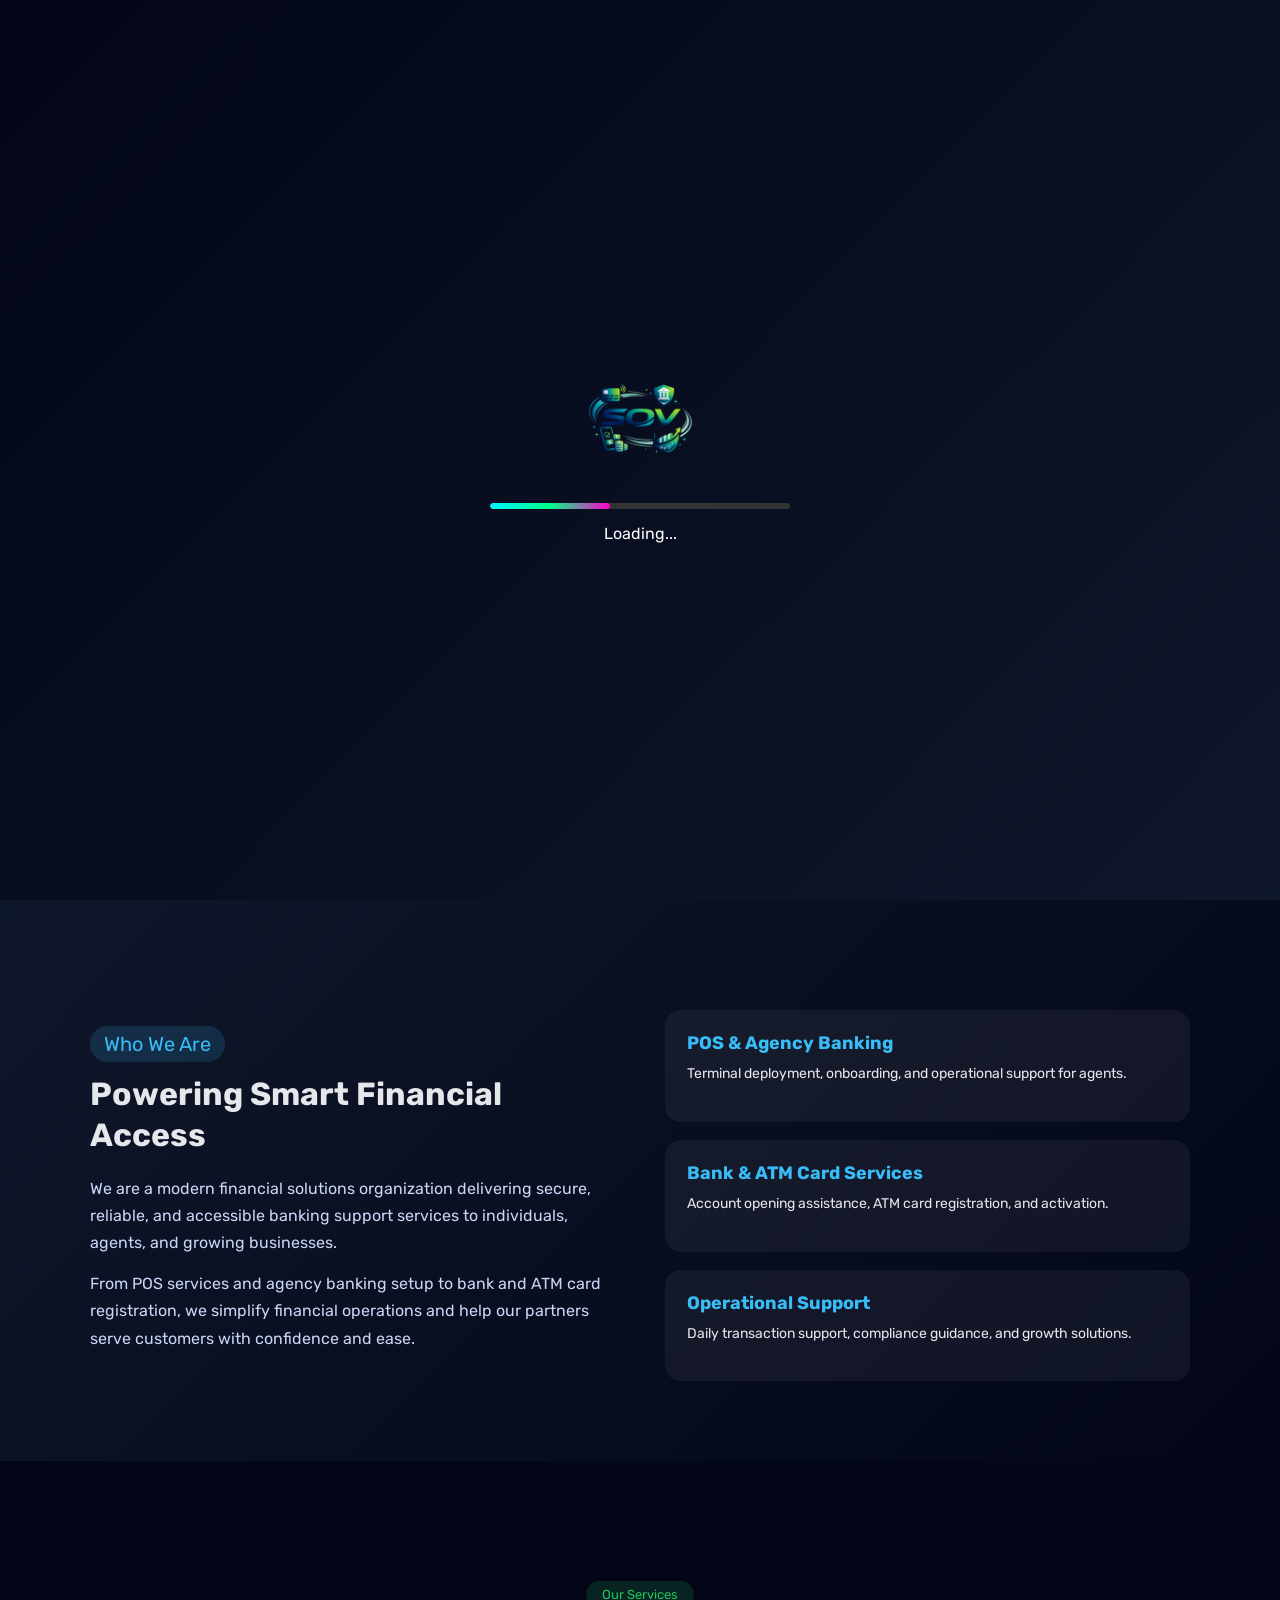
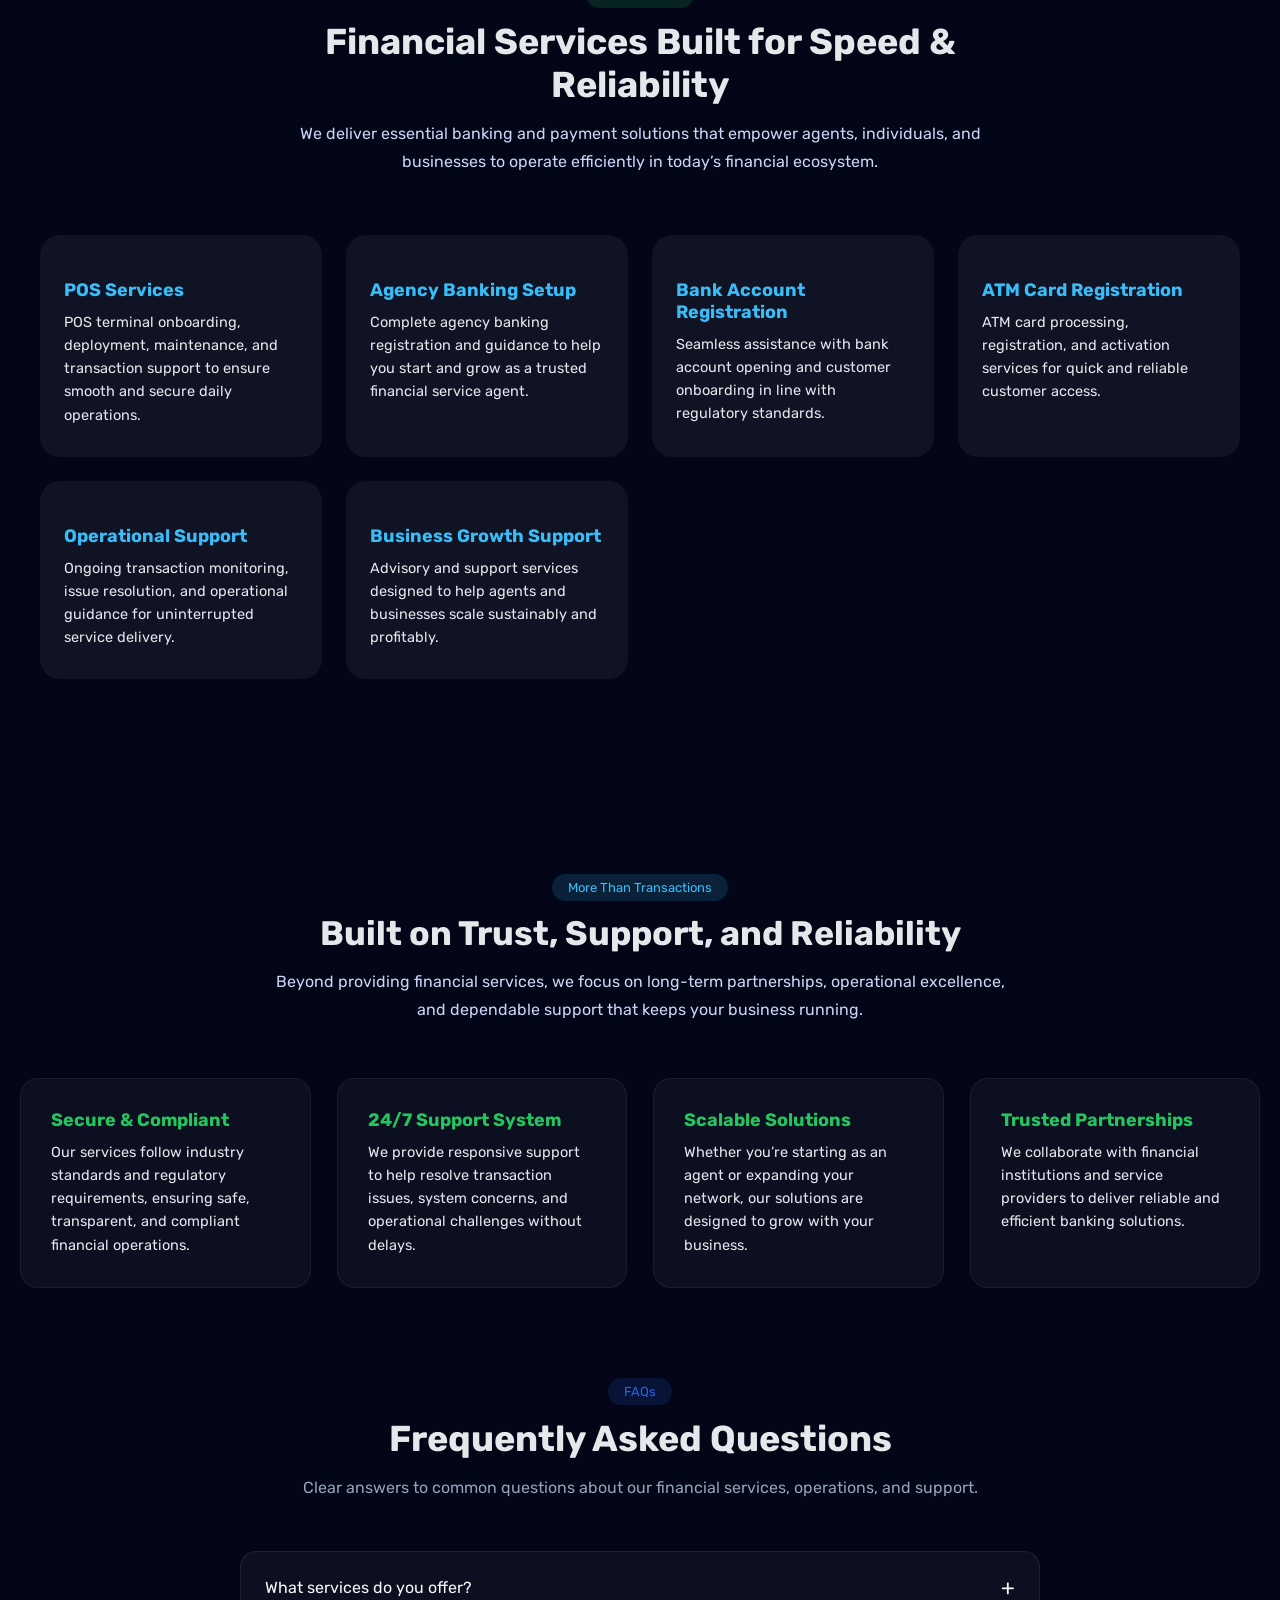
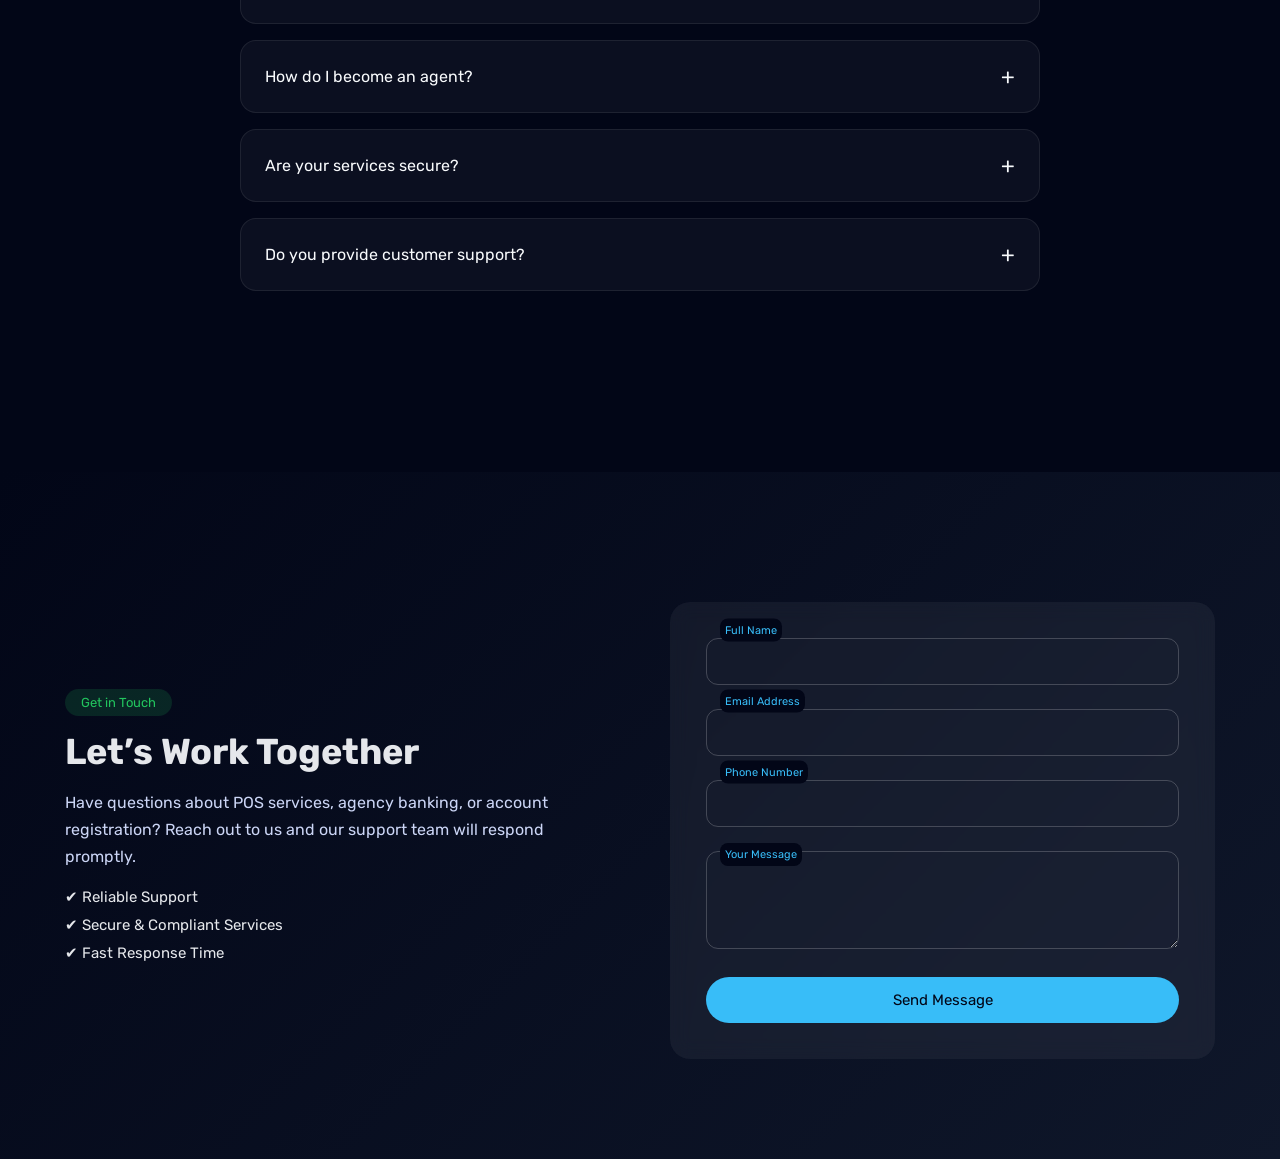
<file: index.html>
<!DOCTYPE html>
<html lang="en">
<head>
    <meta charset="UTF-8">
    <meta name="viewport" content="width=device-width, initial-scale=1.0">
    <meta name="description" content=" Spacious Olas Ventures website" />
    <title>Olas Ventures</title>
    <link rel="icon" type="images/png" href="lg.png">
    <link rel="stylesheet" href="style.css">
    <link rel="stylesheet" href="https://unicons.iconscout.com/release/v4.2.0/css/line.css">
</head>
<body>
    <div id="preloader">
        <!-- Replace with your logo -->
        <img src="lg.png" alt="Logo">
        <div class="line-loader"></div>
        <p style="margin-top:15px;">Loading...</p>
    </div>
    <header>
        <div class="top">
        <img src="lg.png" alt="" class="logo">
        <h1>SPACIOUS <span class="lag"">OLAS VENTURES</span></h1>
    </div>
     <nav id="all-nav">
         <ul>
             <li><a href="#home" accesskey="h">Home</a></li>
             <li><a href="#about" accesskey="a">About Us</a></li>                             
             <li><a href="#services" accesskey="s">Services</a></li>
             <li><a href="#more" accesskey="m">more</a></li>
             <li><a href="#contact" accesskey="c">Contact</a></li>
            </ul>
        </nav>
    </header>
    
    <main>
        <section class="home" id="home">
            <div class="home-container">
    <div class="home-text">
      <span class="badge">Trusted Financial Solutions</span>
      <h1>
        Smart Banking <br />
        Solutions for <span>Everyday Transactions</span>
      </h1>
      <p>
        We provide secure POS services, agency banking support,
        bank and ATM card registration, and operational assistance
        designed to help individuals and businesses grow with confidence.
      </p>

      <div class="home-actions">
        <a href="#services" class="btn primary">Our Services</a>
        <a href="#contact" class="btn secondary">Get Started</a>
      </div>
    </div>

    <div class="home-visual">
      <div class="stat-card">
        <h3>10K+</h3>
        <p>Active Agents</p>
      </div>
      <div class="stat-card">
        <h3>99.9%</h3>
        <p>Transaction Uptime</p>
      </div>
      <div class="stat-card">
        <h3>24/7</h3>
        <p>Operational Support</p>
      </div>
    </div>
  </div>
        </section>
        
        <section class="about" id="about">
            <div class="about-container">
    <div class="about-text">
      <span class="tag">Who We Are</span>
      <h2>Powering Smart Financial Access</h2>
      <p>
        We are a modern financial solutions organization delivering secure,
        reliable, and accessible banking support services to individuals,
        agents, and growing businesses.
      </p>
      <p>
        From POS services and agency banking setup to bank and ATM card
        registration, we simplify financial operations and help our partners
        serve customers with confidence and ease.
      </p>
    </div>

    <div class="about-cards">
      <div class="card">
        <h3>POS & Agency Banking</h3>
        <p>Terminal deployment, onboarding, and operational support for agents.</p>
      </div>

      <div class="card">
        <h3>Bank & ATM Card Services</h3>
        <p>Account opening assistance, ATM card registration, and activation.</p>
      </div>

      <div class="card">
        <h3>Operational Support</h3>
        <p>Daily transaction support, compliance guidance, and growth solutions.</p>
      </div>
    </div>
  </div>
        </section>
        
        <section class="services" id="services">
            <div class="services-container">
    <div class="services-header">
      <span class="tag">Our Services</span>
      <h2>Financial Services Built for Speed & Reliability</h2>
      <p>
        We deliver essential banking and payment solutions that empower
        agents, individuals, and businesses to operate efficiently
        in today’s financial ecosystem.
      </p>
    </div>

    <div class="services-grid">
      <div class="service-card">
        <div class="icon"><i class="uil uil-analytics"></i></div>
        <h3>POS Services</h3>
        <p>
          POS terminal onboarding, deployment, maintenance, and transaction
          support to ensure smooth and secure daily operations.
        </p>
      </div>

      <div class="service-card">
        <div class="icon"><i class="uil uil-home"></i></div>
        <h3>Agency Banking Setup</h3>
        <p>
          Complete agency banking registration and guidance to help you
          start and grow as a trusted financial service agent.
        </p>
      </div>

      <div class="service-card">
        <div class="icon"><i class="uil uil-user"></i></div>
        <h3>Bank Account Registration</h3>
        <p>
          Seamless assistance with bank account opening and customer
          onboarding in line with regulatory standards.
        </p>
      </div>

      <div class="service-card">
        <div class="icon"><i class="uil uil-credit-card"></i></div>
        <h3>ATM Card Registration</h3>
        <p>
          ATM card processing, registration, and activation services
          for quick and reliable customer access.
        </p>
      </div>

      <div class="service-card">
        <div class="icon"><i class="uil uil-cog"></i></div>
        <h3>Operational Support</h3>
        <p>
          Ongoing transaction monitoring, issue resolution, and
          operational guidance for uninterrupted service delivery.
        </p>
      </div>

      <div class="service-card">
        <div class="icon"><i class="uil uil-chart-line"></i></div>
        <h3>Business Growth Support</h3>
        <p>
          Advisory and support services designed to help agents and
          businesses scale sustainably and profitably.
        </p>
      </div>
    </div>
  </div>
        </section>
        
        <section class="more" id="more">
            <div class="more-header">
      <span class="tag">More Than Transactions</span>
      <h2>Built on Trust, Support, and Reliability</h2>
      <p>
        Beyond providing financial services, we focus on long-term partnerships,
        operational excellence, and dependable support that keeps your business running.
      </p>
    </div>

    <div class="more-grid">
      <div class="more-card">
        <h3>Secure & Compliant</h3>
        <p>
          Our services follow industry standards and regulatory requirements,
          ensuring safe, transparent, and compliant financial operations.
        </p>
      </div>

      <div class="more-card">
        <h3>24/7 Support System</h3>
        <p>
          We provide responsive support to help resolve transaction issues,
          system concerns, and operational challenges without delays.
        </p>
      </div>

      <div class="more-card">
        <h3>Scalable Solutions</h3>
        <p>
          Whether you’re starting as an agent or expanding your network,
          our solutions are designed to grow with your business.
        </p>
      </div>

      <div class="more-card">
        <h3>Trusted Partnerships</h3>
        <p>
          We collaborate with financial institutions and service providers
          to deliver reliable and efficient banking solutions.
        </p>
      </div>
    </div>
  </div>
  <section class="faq" id="faq">
  <div class="container">
    <div class="faq-header">
      <span class="tag">FAQs</span>
      <h2>Frequently Asked Questions</h2>
      <p>
        Clear answers to common questions about our financial services,
        operations, and support.
      </p>
    </div>

    <div class="faq-list">

      <div class="faq-item">
        <button class="faq-question">
          What services do you offer?
          <span class="icon">+</span>
        </button>
        <div class="faq-answer">
          <p>
            We provide POS services, agency banking setup, bank account registration,
            ATM card registration, and full operational support for agents and businesses.
          </p>
        </div>
      </div>

      <div class="faq-item">
        <button class="faq-question">
          How do I become an agent?
          <span class="icon">+</span>
        </button>
        <div class="faq-answer">
          <p>
            You can become an agent by contacting us through our website.
            Our team will guide you through registration, setup, and onboarding.
          </p>
        </div>
      </div>

      <div class="faq-item">
        <button class="faq-question">
          Are your services secure?
          <span class="icon">+</span>
        </button>
        <div class="faq-answer">
          <p>
            Yes. We follow industry best practices and compliance standards
            to ensure secure, transparent, and reliable financial operations.
          </p>
        </div>
      </div>

      <div class="faq-item">
        <button class="faq-question">
          Do you provide customer support?
          <span class="icon">+</span>
        </button>
        <div class="faq-answer">
          <p>
            Absolutely. Our support team is available to assist with transaction issues,
            technical concerns, and operational guidance.
          </p>
        </div>
      </div>

    </div>
  </div>
</section>

        </section>
        
        <section class="contact" id="contact">
            <div class="contact-container">
    
    <div class="contact-info">
      <span class="tag">Get in Touch</span>
      <h2>Let’s Work Together</h2>
      <p>
        Have questions about POS services, agency banking, or account registration?
        Reach out to us and our support team will respond promptly.
      </p>

      <ul>
        <li>✔ Reliable Support</li>
        <li>✔ Secure & Compliant Services</li>
        <li>✔ Fast Response Time</li>
      </ul>
    </div>

    <form
      class="contact-form"
      action="https://formsubmit.co/olasventures90ltd@gmail.com" method="POST">
      <!-- FormSubmit Settings -->
      <input type="hidden" name="_captcha" value="false">
      <input type="hidden" name="_template" value="table">
      

      <div class="form-group">
        <input type="text" name="name" required />
        <label>Full Name</label>
      </div>

      <div class="form-group">
        <input type="email" name="email" required />
        <label>Email Address</label>
      </div>

      <div class="form-group">
        <input type="tel" name="phone" required />
        <label>Phone Number</label>
      </div>

      <div class="form-group">
        <textarea name="message" rows="4" required></textarea>
        <label>Your Message</label>
      </div>
      
      <input type="hidden" name="_next" value="https://olasventures.netlify.app/thank-you.html">

      <button type="submit">Send Message</button>
    </form>

  </div>
        </section>
    </main>
    
    <script>
        window.addEventListener("load", () => {
            setTimeout(() => {
                document.getElementById("preloader").style.display = "none";
            }, 3000); // 3 seconds
        });
  const faqItems = document.querySelectorAll('.faq-item');

  faqItems.forEach(item => {
    const button = item.querySelector('.faq-question');

    button.addEventListener('click', () => {
      faqItems.forEach(i => {
        if (i !== item) i.classList.remove('active');
      });
      item.classList.toggle('active');
    });
  });
</script>
    
</body>
</html>
</file>
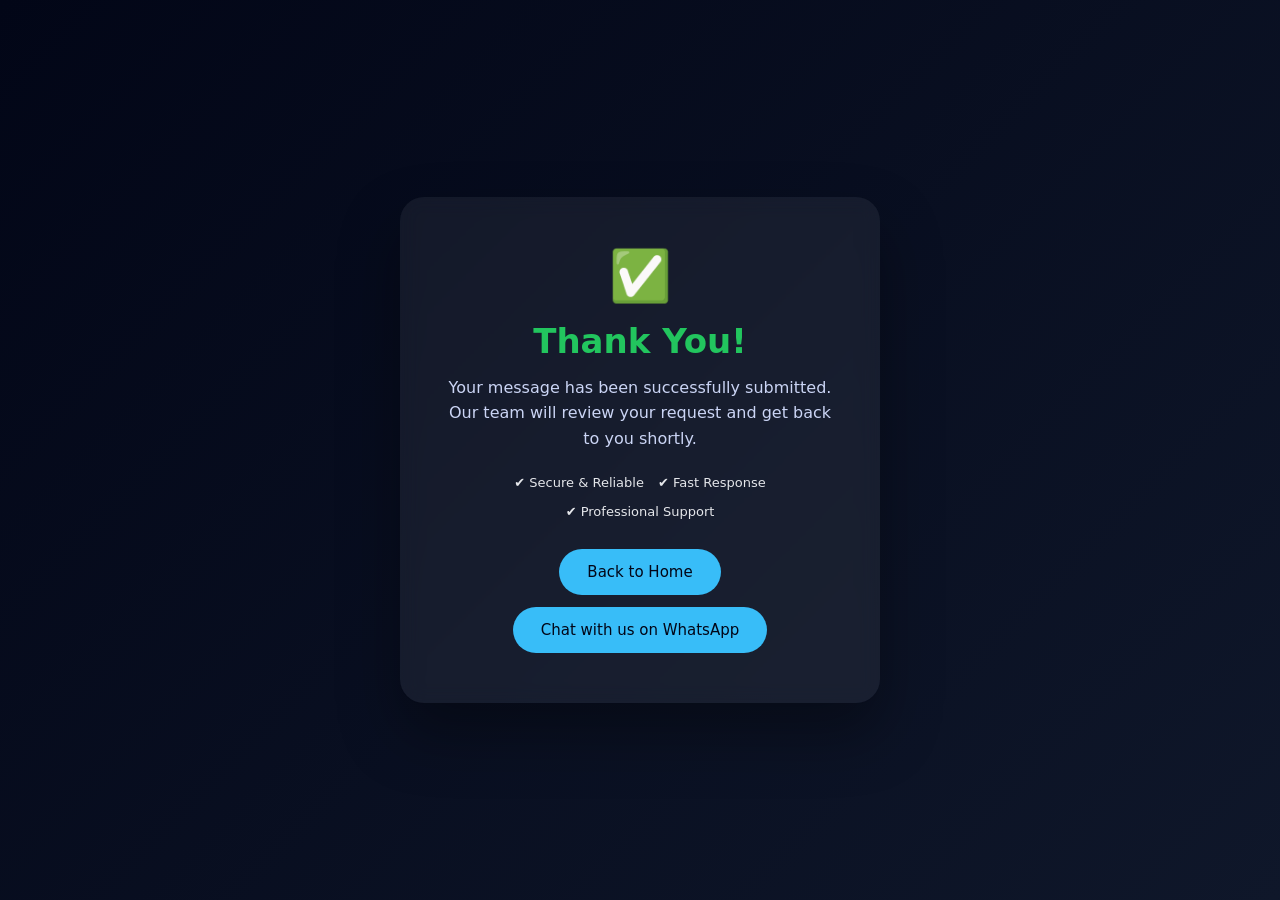
<file: thank-you.html>
<!DOCTYPE html>
<html lang="en">
<head>
  <meta charset="UTF-8" />
  <meta name="viewport" content="width=device-width, initial-scale=1.0" />
  <title>Thank You | Financial Solutions</title>
  <link rel="stylesheet" href="thank-you.css" />
  <link rel="icon" type="images/png" href="lg.png">
</head>
<body>

  <section class="thank-you">
    <div class="thank-you-card">
      <div class="icon">✅</div>
      <h1>Thank You!</h1>
      <p>
        Your message has been successfully submitted.
        Our team will review your request and get back to you shortly.
      </p>

      <div class="info">
        <span>✔ Secure & Reliable</span>
        <span>✔ Fast Response</span>
        <span>✔ Professional Support</span>
      </div>

      <div class="btns">
        <a href="index.html" class="btn">Back to Home</a>
        <a href="https://wa.me/2348070901802" target="_blank" class="btn">Chat with us on WhatsApp</a>
      </div>

    </div>
  </section>

</body>
</html>
</file>
<file: style.css>
@import url('https://fonts.googleapis.com/css2?family=Rubik:ital,wght@0,300..900;1,300..900&display=swap');

html {
    scroll-behavior: smooth;
}

* {
    padding: 0;
    margin: 0;
    box-sizing: border-box;
    font-family: 'Rubik', sans-serif;
}


body {
    overflow-x: hidden;
    width: 100%;
}

/* Preloader container */
#preloader {
    position: fixed;
    inset: 0;
    background: linear-gradient(135deg, #020617, #0f172a);
    display: flex;
    flex-direction: column;
    justify-content: center;
    align-items: center;
    z-index: 9999999;
    color: white;
}

        #preloader img {
            width: 120px;
            margin-bottom: 25px;
        }

        /* Line loader */
        .line-loader {
            width: 300px;
            height: 6px;
            background: #333;
            overflow: hidden;
            border-radius: 5px;
            position: relative;
        }

        .line-loader::before {
            content: "";
            position: absolute;
            height: 100%;
            width: 40%;
            background: linear-gradient(
                90deg,
                #00f2ff,
                #00ff88,
                #ff00cc
            );
            animation: moveLine 1.2s infinite ease-in-out;
            border-radius: 5px;
        }

        @keyframes moveLine {
            0% {
                left: -40%;
            }
            100% {
                left: 100%;
            }
        }

        #content {
            display: none;
            padding: 40px;
        }

header {
    width: 100%;
    height: 100px;
    display: block;
    justify-content: space-between;
    align-items: center;
    background: rgba(2, 6, 23, 0.9);
    position: fixed;
    top: 0;
    z-index: 9999;
}

.logo {
    width: max(70px, 5vw);
    aspect-ratio: 16 / 13;
    padding: 0;
}

.top {
    display: flex;
    flex-wrap: wrap;
    justify-content: space-evenly;
}

.top > h1 {
    text-align: center;
    color: #fff;
    margin-top: 20px;
    font-size: 1.3rem;
}

nav > ul {
    display: flex;
    flex-wrap: wrap;
    justify-content: space-evenly;
    align-items: center;
    margin-block: 0;
    padding-inline-start: 0;
    height: 10%;
    margin: -10px 0 0;
}

nav > ul > li {
        color: #fff;
        display: block;
        padding: 7px;
        font-size: 0.83rem;
        font-weight: bold;
}

nav > ul > li:hover {
        font-weight:bold;
        color: #e8491d;
        cursor: pointer;
}

li > a {
    color: inherit;
    text-decoration: none;    
}

section {
    width: 100%;
}

.home {
  min-height: 100vh;
  background: linear-gradient(135deg, #020617, #0f172a);
  color: #e5e7eb;
  padding: 90px 20px;
  display: flex;
  align-items: center;
}

.home-container {
  max-width: 1200px;
  margin: 30px auto auto;
  display: grid;
  grid-template-columns: 1.2fr 0.8fr;
  gap: 60px;
  align-items: center;
}

.lag {
    color: #38bdf8;
}

.badge {
  display: inline-block;
  background: rgba(34, 197, 94, 0.15);
  color: #22c55e;
  padding: 6px 14px;
  border-radius: 20px;
  font-size: 13px;
  margin-bottom: 14px;
}

.home h1 {
  font-size: 44px;
  line-height: 1.2;
  margin-bottom: 18px;
}

.home h1 span {
  color: #38bdf8;
}

.home p {
  font-size: 17px;
  line-height: 1.7;
  color: #cbd5f5;
  margin-bottom: 26px;
}

.home-actions {
  display: flex;
  gap: 16px;
  flex-wrap: wrap;
}

.btn {
  padding: 14px 26px;
  border-radius: 30px;
  font-size: 15px;
  text-decoration: none;
  transition: all 0.3s ease;
}

.btn.primary {
  background: #38bdf8;
  color: #020617;
}

.btn.primary:hover {
  background: #0ea5e9;
}

.btn.secondary {
  border: 1px solid #38bdf8;
  color: #38bdf8;
}

.btn.secondary:hover {
  background: rgba(56, 189, 248, 0.1);
}

/* Right Side Stats */
.home-visual {
  display: grid;
  gap: 20px;
}

.stat-card {
  background: rgba(255, 255, 255, 0.06);
  padding: 26px;
  border-radius: 18px;
  text-align: center;
  backdrop-filter: blur(8px);
  transition: transform 0.3s ease;
}

.stat-card:hover {
  transform: translateY(-6px);
}

.stat-card h3 {
  font-size: 28px;
  color: #22c55e;
}

.stat-card p {
  font-size: 14px;
  color: #e5e7eb;
}

/* Responsive */
@media (max-width: 900px) {
  .home-container {
    grid-template-columns: 1fr;
    text-align: center;
  }

  .home-actions {
    justify-content: center;
  }
}

.about {
  background: linear-gradient(135deg, #0f172a, #020617);
  color: #e5e7eb;
  padding: 80px 20px;
}

.about-container {
  max-width: 1100px;
  margin: 30px auto auto;
  display: grid;
  grid-template-columns: 1fr 1fr;
  gap: 50px;
  align-items: center;
}

.about .tag {
  display: inline-block;
  background: rgba(56, 189, 248, 0.15);
  color: #38bdf8;
  padding: 6px 14px;
  border-radius: 20px;
  font-size: 20px;
  margin-bottom: 12px;
}

.about h2 {
  font-size: 32px;
  line-height: 1.3;
  margin-bottom: 18px;
}

.about p {
  color: #cbd5f5;
  font-size: 16px;
  line-height: 1.7;
  margin-bottom: 14px;
}

.about-cards {
  display: grid;
  grid-template-columns: 1fr;
  gap: 18px;
}

.card {
  background: rgba(255, 255, 255, 0.05);
  border-radius: 16px;
  padding: 22px;
  transition: transform 0.3s ease, box-shadow 0.3s ease;
}

.card:hover {
  transform: translateY(-6px);
  box-shadow: 0 10px 30px rgba(56, 189, 248, 0.15);
}

.card h3 {
  color: #38bdf8;
  font-size: 18px;
  margin-bottom: 8px;
}

.card p {
  font-size: 14px;
  color: #e5e7eb;
}

/* Responsive */
@media (max-width: 900px) {
  .about-container {
    grid-template-columns: 1fr;
  }
}

.services {
  background: #020617;
  color: #e5e7eb;
  padding: 90px 20px;
}

.services-container {
  max-width: 1200px;
  margin: 30px auto auto;
}

.services-header {
  text-align: center;
  max-width: 700px;
  margin: 0 auto 60px;
}

.services-header .tag {
  display: inline-block;
  background: rgba(34, 197, 94, 0.15);
  color: #22c55e;
  padding: 6px 16px;
  border-radius: 20px;
  font-size: 13px;
  margin-bottom: 12px;
}

.services-header h2 {
  font-size: 36px;
  margin-bottom: 14px;
}

.services-header p {
  font-size: 16px;
  color: #cbd5f5;
  line-height: 1.7;
}

/* Grid */
.services-grid {
  display: grid;
  grid-template-columns: repeat(auto-fit, minmax(260px, 1fr));
  gap: 24px;
}

/* Card */
.service-card {
  background: rgba(255, 255, 255, 0.05);
  border-radius: 20px;
  padding: 30px 24px;
  transition: all 0.35s ease;
  position: relative;
  overflow: hidden;
}

.service-card::before {
  content: "";
  position: absolute;
  inset: 0;
  background: linear-gradient(
    120deg,
    transparent,
    rgba(56, 189, 248, 0.15),
    transparent
  );
  opacity: 0;
  transition: opacity 0.3s ease;
}

.service-card:hover::before {
  opacity: 1;
}

.service-card:hover {
  transform: translateY(-8px);
  box-shadow: 0 18px 40px rgba(56, 189, 248, 0.15);
}

.service-card .icon {
  font-size: 34px;
  margin-bottom: 14px;
}

.service-card h3 {
  font-size: 18px;
  color: #38bdf8;
  margin-bottom: 10px;
}

.service-card p {
  font-size: 14.5px;
  line-height: 1.6;
  color: #e5e7eb;
}

.more {
  background: linear-gradient(135deg, #020617, #020617);
  color: #e5e7eb;
  padding: 75px 20px;
}

.more-container {
  max-width: 1150px;
  margin: auto;
}

.more-header {
  text-align: center;
  max-width: 750px;
  margin: 30px auto 55px;
}

.more-header .tag {
  display: inline-block;
  background: rgba(56, 189, 248, 0.15);
  color: #38bdf8;
  padding: 6px 16px;
  border-radius: 20px;
  font-size: 13px;
  margin-bottom: 12px;
}

.more-header h2 {
  font-size: 34px;
  margin-bottom: 14px;
}

.more-header p {
  font-size: 16px;
  color: #cbd5f5;
  line-height: 1.7;
}

/* Grid */
.more-grid {
  display: grid;
  grid-template-columns: repeat(auto-fit, minmax(260px, 1fr));
  gap: 26px;
}

/* Card */
.more-card {
  background: rgba(255, 255, 255, 0.04);
  border-radius: 18px;
  padding: 30px;
  border: 1px solid rgba(255, 255, 255, 0.06);
  transition: all 0.35s ease;
}

.more-card:hover {
  transform: translateY(-6px);
  border-color: rgba(56, 189, 248, 0.4);
  box-shadow: 0 16px 36px rgba(56, 189, 248, 0.12);
}

.more-card h3 {
  color: #22c55e;
  font-size: 18px;
  margin-bottom: 10px;
}

.more-card p {
  font-size: 14.5px;
  line-height: 1.6;
  color: #e5e7eb;
}

.faq {
  background: #020617;
  color: #e5e7eb;
  padding: 90px 20px;
}

.faq-header {
  text-align: center;
  max-width: 700px;
  margin: 0 auto 50px;
}

.faq-header .tag {
  display: inline-block;
  background: rgba(37, 99, 235, 0.15);
  color: #2563eb;
  padding: 6px 16px;
  border-radius: 20px;
  font-size: 13px;
  margin-bottom: 12px;
}

.faq-header h2 {
  font-size: 36px;
  margin-bottom: 14px;
}

.faq-header p {
  font-size: 16px;
  color: #94a3b8;
  line-height: 1.7;
}

/* FAQ ITEMS */
.faq-list {
  max-width: 800px;
  margin: auto;
}

.faq-item {
  background: rgba(255, 255, 255, 0.04);
  border-radius: 16px;
  margin-bottom: 16px;
  overflow: hidden;
  border: 1px solid rgba(255, 255, 255, 0.08);
}

.faq-question {
  width: 100%;
  background: transparent;
  border: none;
  padding: 22px 24px;
  font-size: 16px;
  color: #f8fafc;
  display: flex;
  justify-content: space-between;
  align-items: center;
  cursor: pointer;
}

.faq-question .icon {
  font-size: 22px;
  transition: transform 0.3s ease;
}

/* ANSWER ANIMATION */
.faq-answer {
  max-height: 0;
  overflow: hidden;
  transition: max-height 0.4s ease, opacity 0.3s ease;
  opacity: 0;
}

.faq-answer p {
  padding: 0 24px 22px;
  font-size: 15px;
  color: #cbd5f5;
  line-height: 1.6;
}

/* ACTIVE STATE */
.faq-item.active .faq-answer {
  max-height: 300px;
  opacity: 1;
}

.faq-item.active .faq-question .icon {
  transform: rotate(45deg);
}

.contact {
  background: linear-gradient(135deg, #020617, #0f172a);
  color: #e5e7eb;
  padding: 100px 20px;
}

.contact-container {
  max-width: 1150px;
  margin: 30px auto auto;
  display: grid;
  grid-template-columns: 1fr 1fr;
  gap: 60px;
  align-items: center;
}

.contact-info .tag {
  display: inline-block;
  background: rgba(34, 197, 94, 0.15);
  color: #22c55e;
  padding: 6px 16px;
  border-radius: 20px;
  font-size: 13px;
  margin-bottom: 14px;
}

.contact-info h2 {
  font-size: 36px;
  margin-bottom: 16px;
}

.contact-info p {
  color: #cbd5f5;
  font-size: 16px;
  line-height: 1.7;
  margin-bottom: 18px;
}

.contact-info ul {
  list-style: none;
}

.contact-info li {
  margin-bottom: 10px;
  font-size: 15px;
}

/* Form */
.contact-form {
  background: rgba(255, 255, 255, 0.05);
  padding: 36px;
  border-radius: 20px;
  backdrop-filter: blur(10px);
}

.form-group {
  position: relative;
  margin-bottom: 24px;
}

.form-group input,
.form-group textarea {
  width: 100%;
  background: transparent;
  border: 1px solid rgba(255, 255, 255, 0.2);
  border-radius: 12px;
  padding: 14px;
  color: #e5e7eb;
  font-size: 14px;
  outline: none;
}

.form-group label {
  position: absolute;
  left: 14px;
  top: 50%;
  transform: translateY(-50%);
  font-size: 13px;
  color: #94a3b8;
  pointer-events: none;
  transition: 0.3s ease;
  background: #020617;
  padding: 0 6px;
}

.form-group textarea + label {
  top: 18px;
  transform: none;
}

.form-group input:focus + label,
.form-group textarea:focus + label,
.form-group input:not(:placeholder-shown) + label,
.form-group textarea:not(:placeholder-shown) + label {
  top: -8px;
  font-size: 11px;
  color: #38bdf8;
  border-radius: 8px;
  padding: 5px;
}

button {
  width: 100%;
  padding: 14px;
  border: none;
  border-radius: 30px;
  background: #38bdf8;
  color: #020617;
  font-size: 15px;
  cursor: pointer;
  transition: background 0.3s ease;
  
}

button:hover {
  background: #0ea5e9;
}

/* Responsive */
@media (max-width: 900px) {
  .contact-container {
    grid-template-columns: 1fr;
  }
}
</file>
<file: thank-you.css>
* {
  margin: 0;
  padding: 0;
  box-sizing: border-box;
  font-family: system-ui, sans-serif;
}

.thank-you {
  min-height: 100vh;
  background: linear-gradient(135deg, #020617, #0f172a);
  display: flex;
  align-items: center;
  justify-content: center;
  padding: 20px;
  color: #e5e7eb;
}

.thank-you-card {
  background: rgba(255, 255, 255, 0.06);
  padding: 50px 40px;
  border-radius: 24px;
  text-align: center;
  max-width: 480px;
  backdrop-filter: blur(10px);
  box-shadow: 0 30px 60px rgba(0, 0, 0, 0.35);
}

.icon {
  font-size: 50px;
  margin-bottom: 16px;
}

.thank-you-card h1 {
  font-size: 34px;
  margin-bottom: 14px;
  color: #22c55e;
}

.thank-you-card p {
  font-size: 16px;
  line-height: 1.6;
  color: #cbd5f5;
  margin-bottom: 24px;
}

.info {
  display: flex;
  flex-wrap: wrap;
  justify-content: center;
  gap: 14px;
  font-size: 13px;
  margin-bottom: 30px;
  color: #e5e7eb;
}

.btn {
  display: inline-block;
  padding: 14px 28px;
  background: #38bdf8;
  color: #020617;
  text-decoration: none;
  border-radius: 30px;
  font-size: 15px;
  transition: background 0.3s ease;
}

.btn:hover {
  background: #0ea5e9;
}

.btns {
  display: flex;
  flex-wrap: wrap;
  gap: 12px;
  align-items: center;
  justify-content: center;
}
</file>
